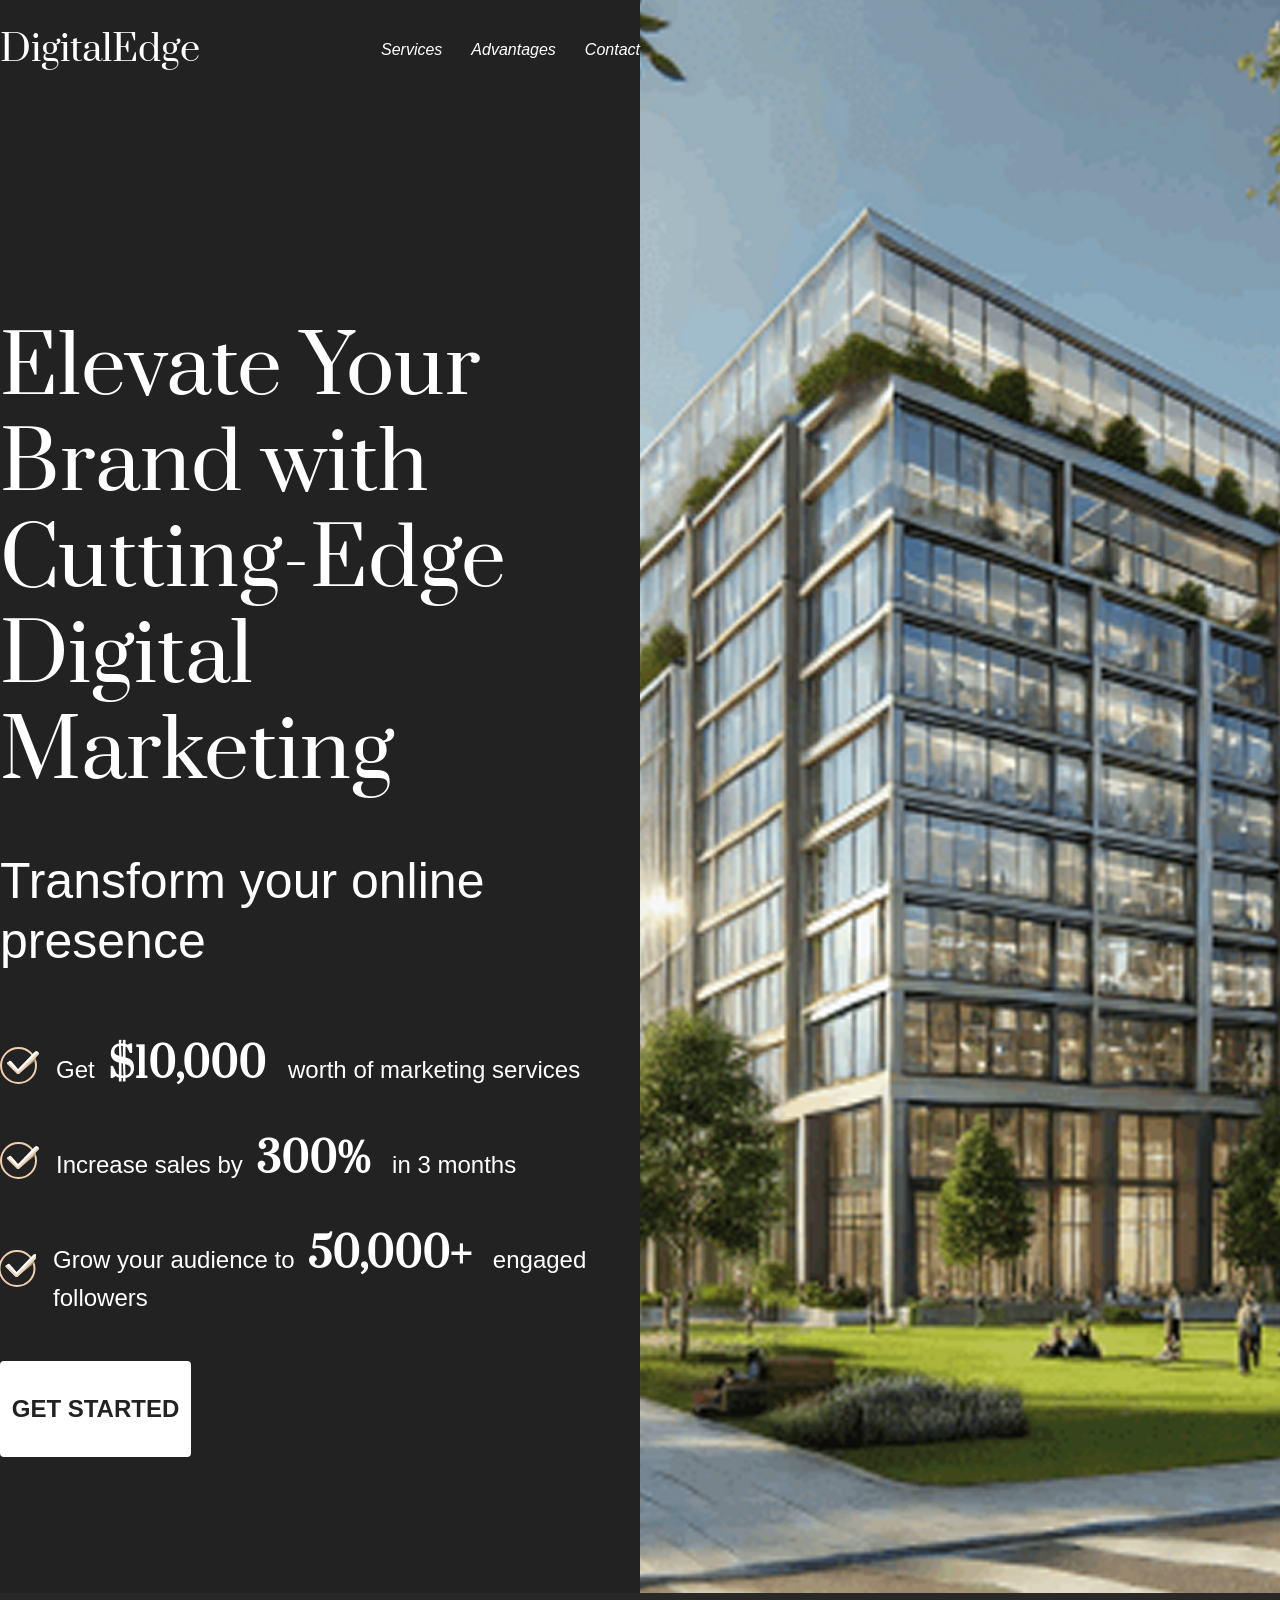
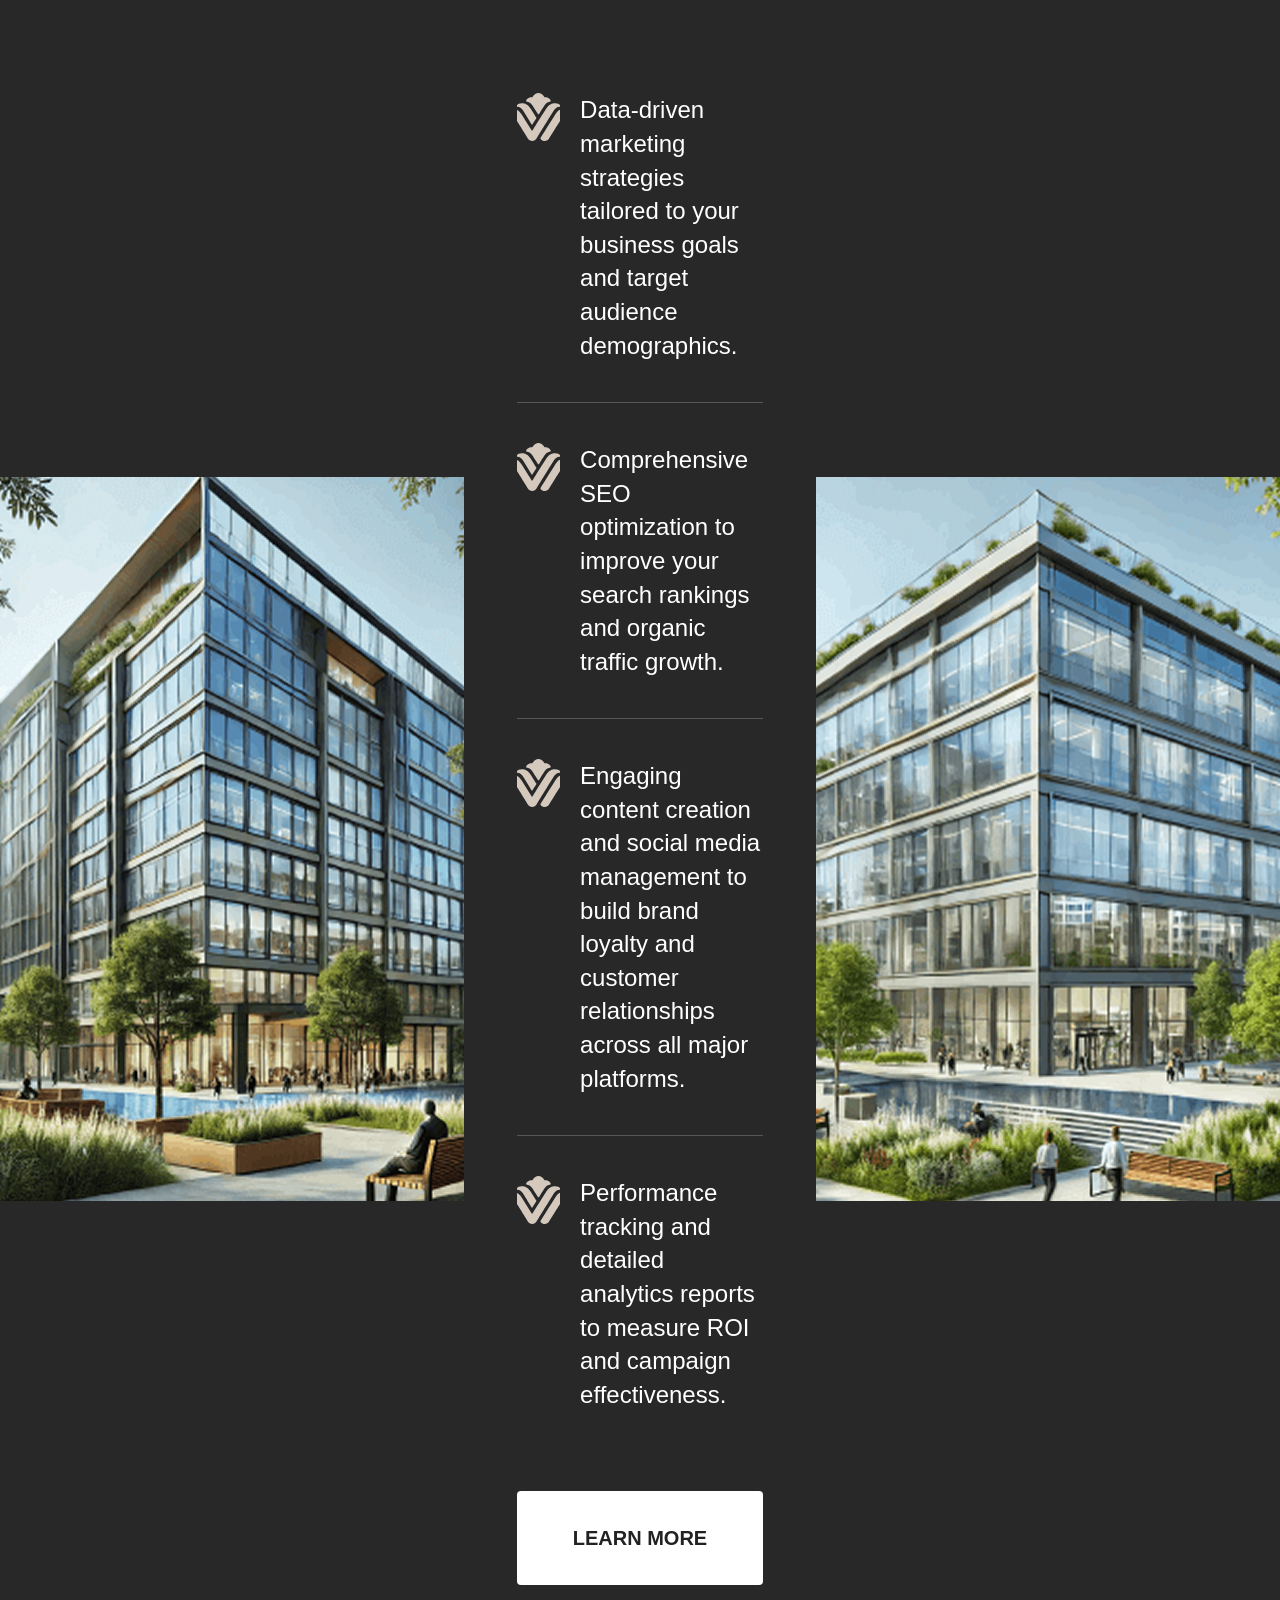
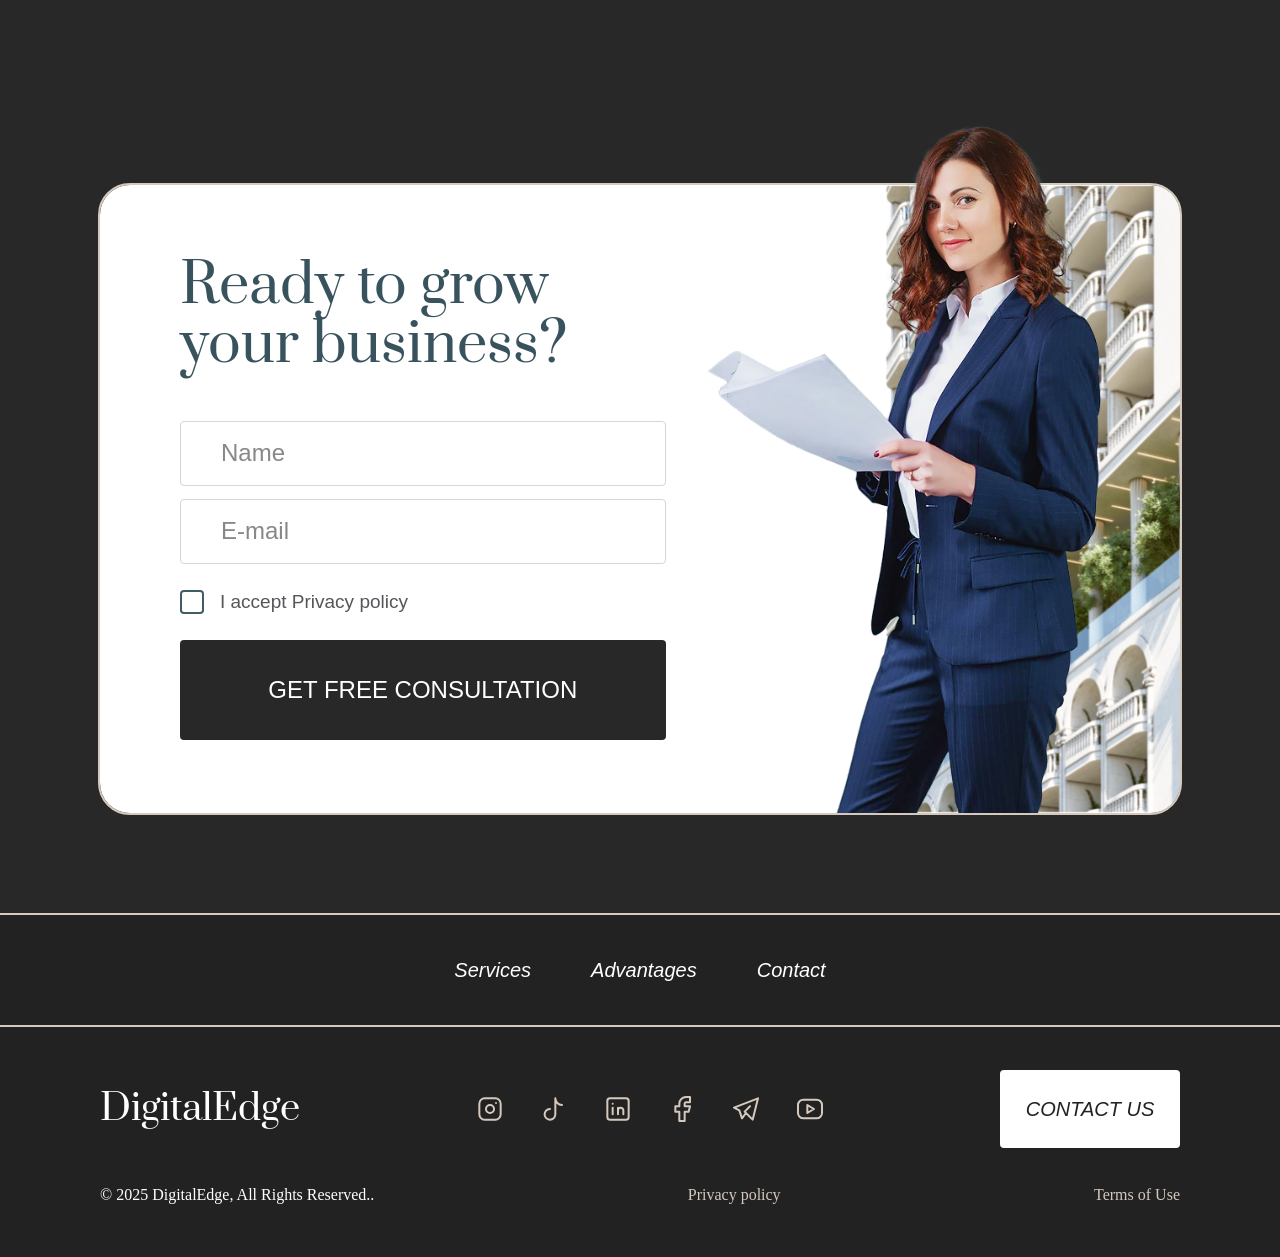
<file: index.html>
<!DOCTYPE html>
<html lang="en">

<head>
    <meta charset="UTF-8">
    <meta name="viewport" content="width=device-width, initial-scale=1.0">
    <meta name="theme-color" content="#222222">
    <link rel="stylesheet" href="css/reset.css">
    <link rel="stylesheet" href="css/main.css">

    <title>DigitalEdge | Marketing Solutions</title>

</head>

<body>
    <div class="wrapper">
        <section class="banner">
            <div class="banner__left-side">
                <header class="header">
                    <div class="header__wrapper">
                        <span class="banner__logo logo">DigitalEdge</span>

                        <nav>
                            <ul class="banner__menu">
                                <li><a href="#services">Services</a></li>
                                <li><a href="#advantages">Advantages</a></li>
                                <li><a href="#contact">Contact</a></li>
                            </ul>
                        </nav>
                        <button class="menu-toggle">☰</button>
                    </div>
                </header>
                <section class="banner__content">
                    <h1 class="banner__title">Elevate Your Brand with Cutting-Edge Digital Marketing</h1>
                    <div class="banner__description">
                        <h2 class="banner__subtitle">Transform your online presence</h2>
                        <div>
                            <div class="banner__list-item">
                                <div class="banner__icon-check"></div>
                                <span class="banner__list-description">
                                    Get
                                    <b class="banner__price">$10,000</b>
                                    worth of marketing services
                                </span>
                            </div>
                            <div class="banner__list-item">
                                <div class="banner__icon-check"></div>
                                <span class="banner__list-description">
                                    Increase sales by
                                    <b class="banner__price">300%</b>
                                    in 3 months
                                </span>
                            </div>
                            <div class="banner__list-item">
                                <div class="banner__icon-check"></div>
                                <span class="banner__list-description">
                                    Grow your audience to
                                    <b class="banner__price">50,000+</b>
                                    engaged followers
                                </span>
                            </div>
                        </div>
                    </div>
                    <button class="banner__button button">Get Started</button>
                </section>
            </div>
            <div class="banner__image-wrapper">
                <img class="banner__right-side image" loading="lazy" src="assets/images/banner.png"
                    alt="Digital marketing team working">
            </div>

        </section>
        <section class="info" id="advantages">
            <div class="info__img-wrapper">
                <img class="info__right-side image" loading="lazy" src="assets/images/info-1.png"
                    alt="Social media analytics dashboard">
            </div>
            <div class="info__list-wrapper">
                <div class="info__list">
                    <div class="info__list-item-wrapper">
                        <div class="info__list-item">
                            <div class="info__icon-check"></div>
                            <span class="info__list-description">Data-driven marketing strategies tailored to your
                                business goals and target audience demographics.</span>
                        </div>
                    </div>
                    <div class="info__list-item-wrapper">
                        <div class="info__list-item">
                            <div class="info__icon-check"></div>
                            <span class="info__list-description">Comprehensive SEO optimization to improve your search
                                rankings and organic traffic growth.</span>
                        </div>
                    </div>
                    <div class="info__list-item-wrapper">
                        <div class="info__list-item">
                            <div class="info__icon-check"></div>
                            <span class="info__list-description">Engaging content creation and social media management
                                to build brand loyalty and customer relationships across all major platforms.</span>
                        </div>
                    </div>
                    <div class="info__list-item-wrapper">
                        <div class="info__list-item">
                            <div class="info__icon-check"></div>
                            <span class="info__list-description">Performance tracking and detailed analytics reports to
                                measure ROI and campaign effectiveness.</span>
                        </div>
                    </div>
                </div>
                <button class="info__button button">Learn More</button>
            </div>
            <div class="info__img-wrapper">
                <img class="info__right-side image" loading="lazy" src="assets/images/info-2.png"
                    alt="Team brainstorming marketing ideas">
            </div>
        </section>
        <section class="form" id="contact">
            <div class="form__block">
                <form class="form__item">
                    <h2 class='form__title'>Ready to grow your business?</h2>
                    <input class='form__input' type="text" name="name" placeholder="Name">
                    <input class='form__input' type="email" name="email" placeholder="E-mail">
                    <div class="form__privacy">
                        <label class="form__privacy-checkbox">
                            <input type="checkbox">
                            <span class="form__privacy-checkmark"></span>
                            I accept Privacy policy
                        </label>
                    </div>
                    <button class="form__submit button" type="submit">Get Free Consultation</button>
                </form>
                <div class="form__image">
                    <img class="form__image-item image" loading="lazy" src="assets/images/form.png"
                        alt="Marketing consultation">
                    <img class="form__image-item image" loading="lazy" src="assets/images/form-employee.png"
                        alt="Marketing consultant">
                </div>
            </div>
        </section>
        <footer class="footer">
            <nav>
                <ul class="footer__menu">
                    <li><a href="#services">Services</a></li>
                    <li><a href="#advantages">Advantages</a></li>
                    <li><a href="#contact">Contact</a></li>
                </ul>
            </nav>
            <div class="footer__info">
                <span class="banner__logo logo">DigitalEdge</span>
                <div class="footer__socials">
                    <a><img class="footer__socials-image image" loading="lazy" src="assets/images/icons/inst.svg"
                            alt="Instagram"></a>
                    <a><img class="footer__socials-image image" loading="lazy" src="assets/images/icons/tikTok.svg"
                            alt="TikTok"></a>
                    <a><img class="footer__socials-image image" loading="lazy" src="assets/images/icons/in.svg"
                            alt="LinkedIn"></a>
                    <a><img class="footer__socials-image image" loading="lazy" src="assets/images/icons/fb.svg"
                            alt="Facebook"></a>
                    <a><img class="footer__socials-image image" loading="lazy" src="assets/images/icons/tg.svg"
                            alt="Telegram"></a>
                    <a><img class="footer__socials-image image" loading="lazy" src="assets/images/icons/youtube.svg"
                            alt="YouTube"></a>
                </div>
                <button class="footer__button button">Contact Us</button>
            </div>
            <div class="footer__text">
                <a class="footer__copy link">© 2025 DigitalEdge, All Rights Reserved..</a>
                <a class="footer__privacy link">Privacy policy</a>
                <a class="footer__terms link">Terms of Use</a>
            </div>
        </footer>
    </div>
</body>
<script src="js/script.js"></script>

</html>
</file>
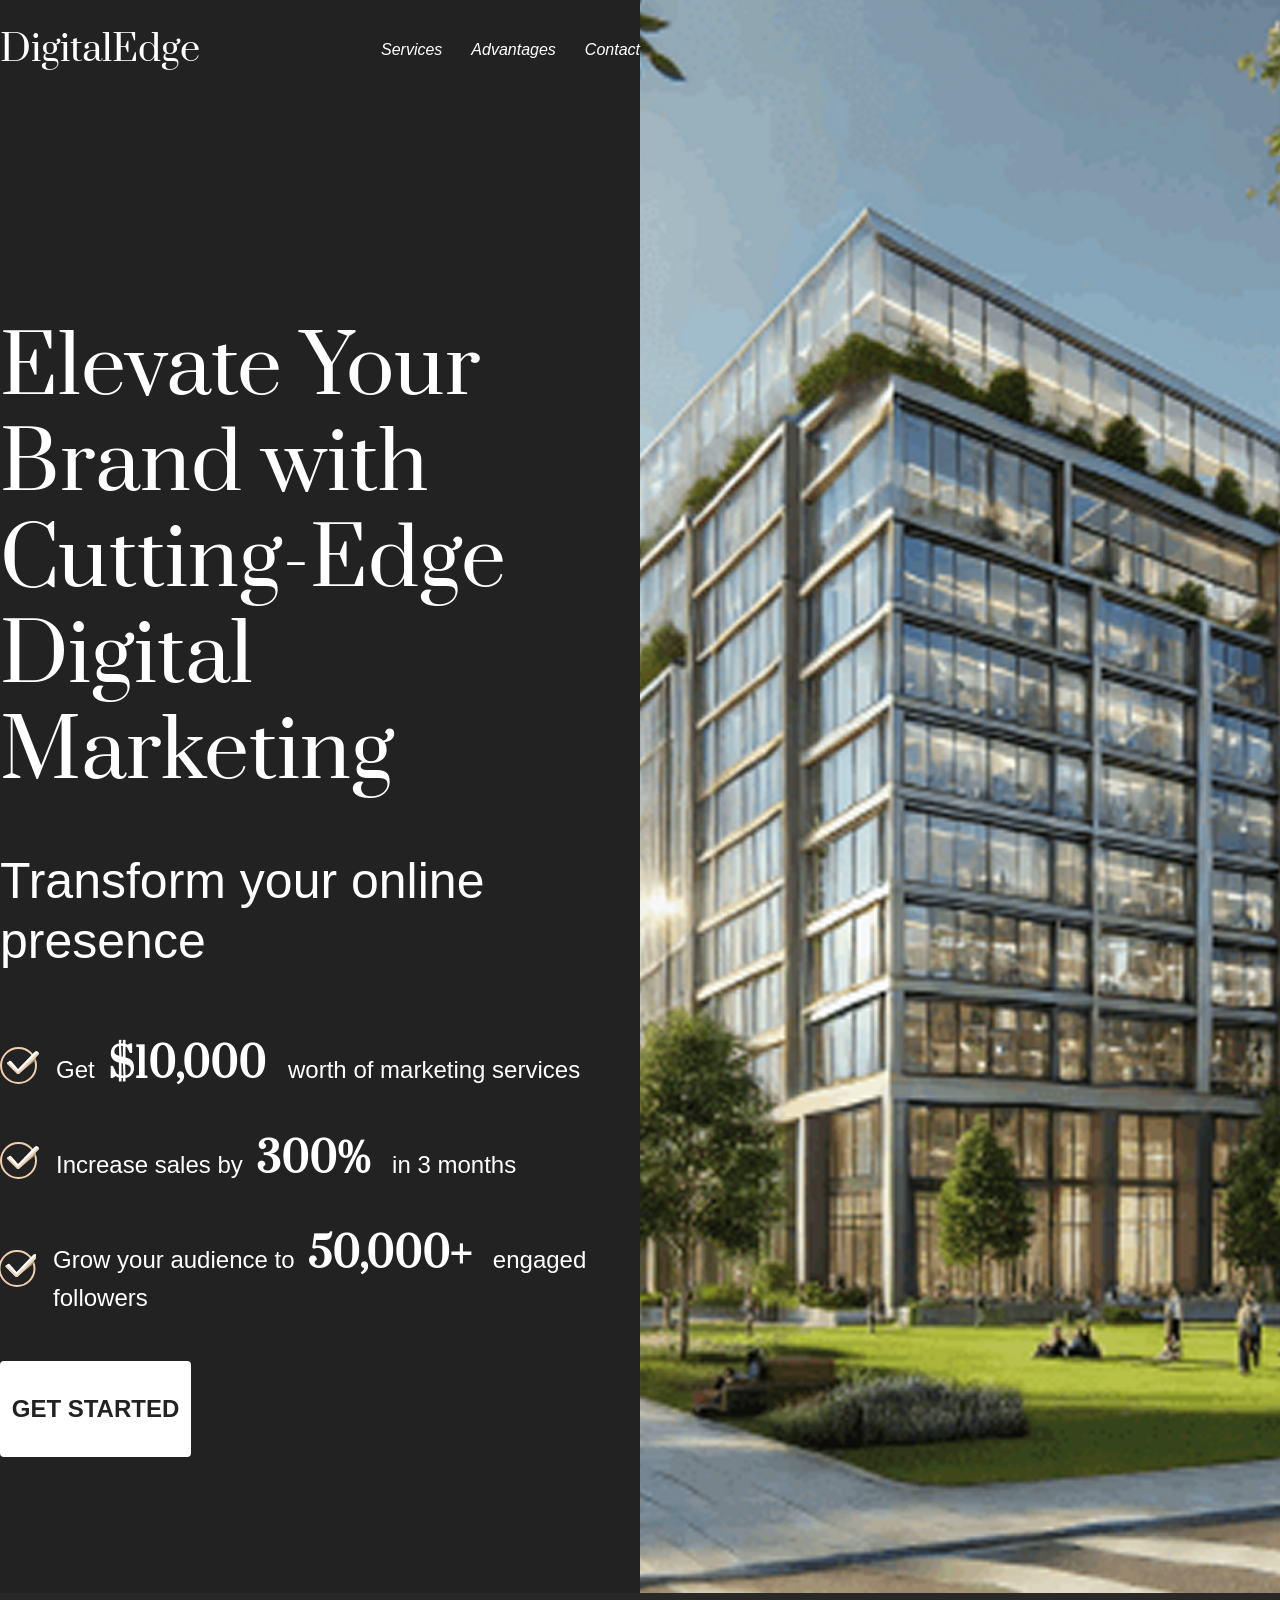
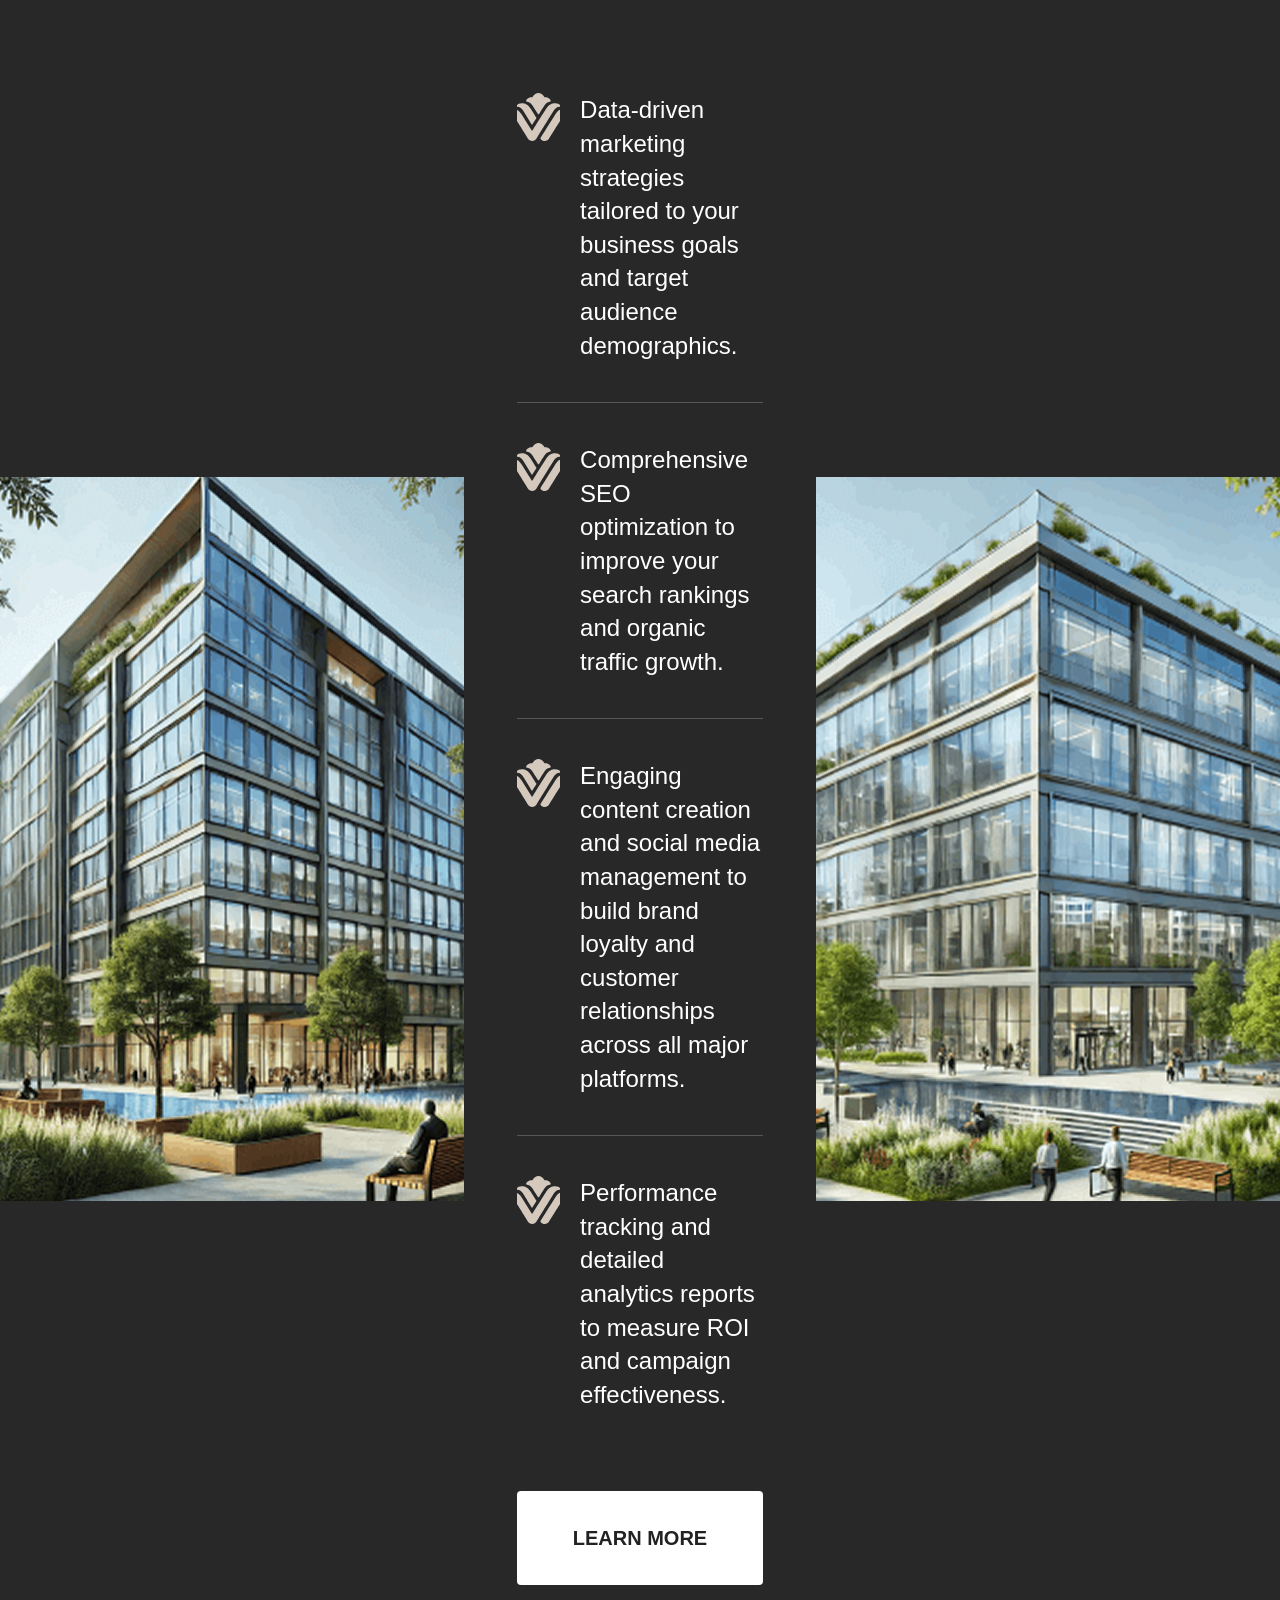
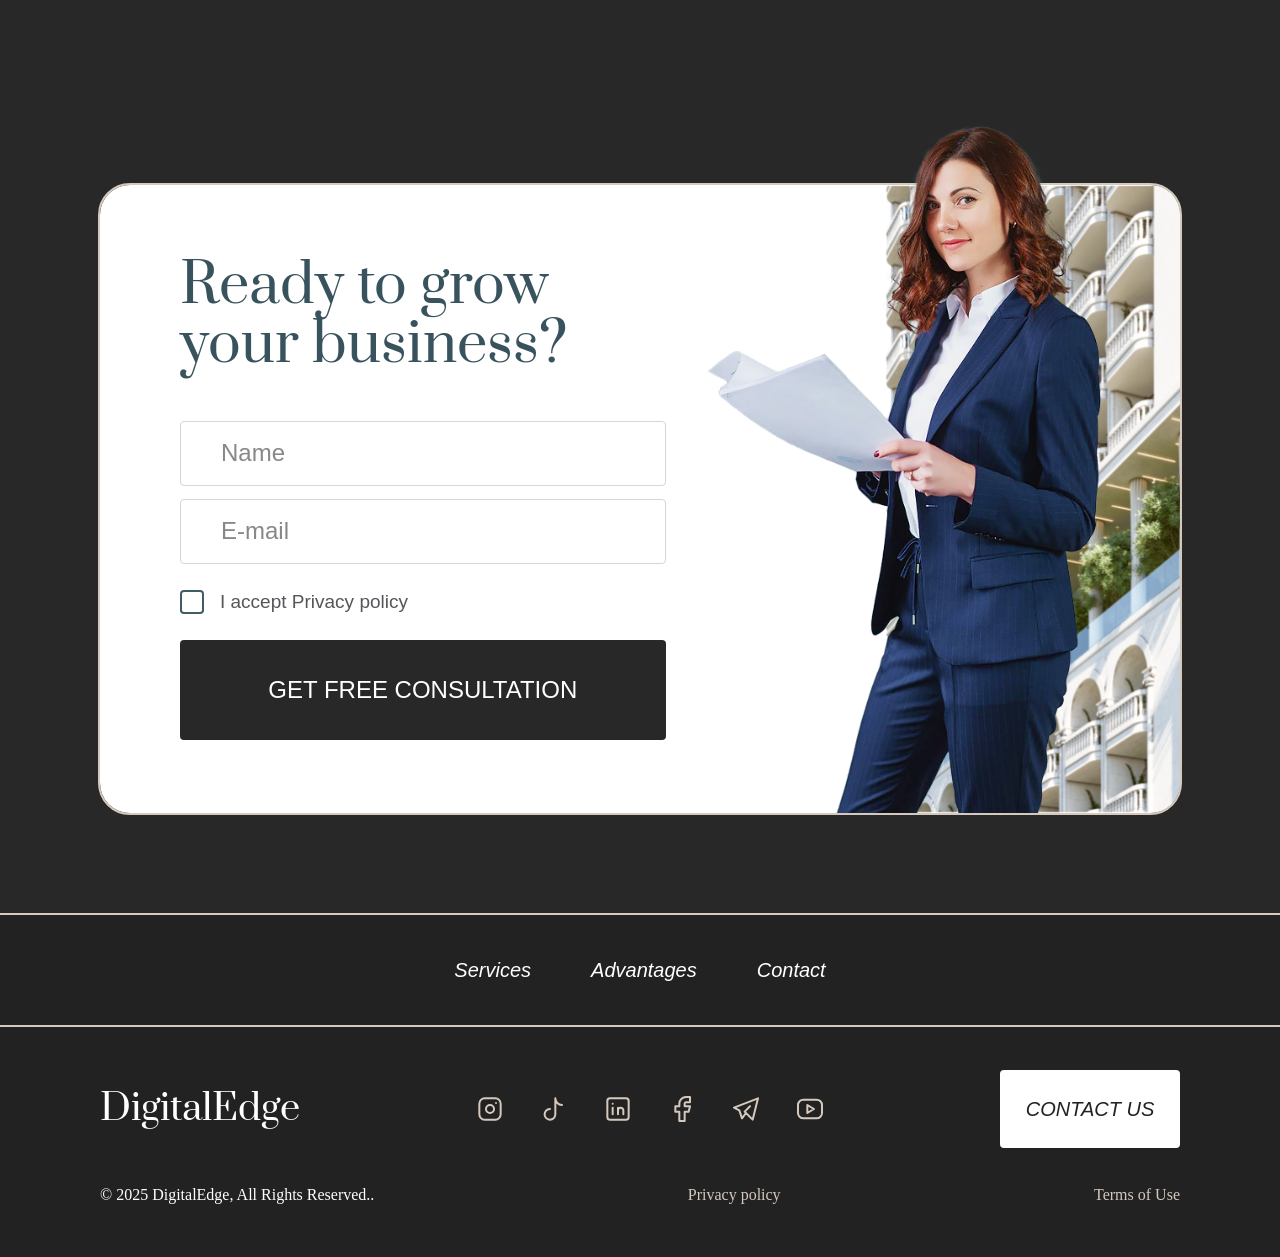
<file: pages/main.html>
<!DOCTYPE html>
<html lang="en">

<head>
    <meta charset="UTF-8">
    <meta name="viewport" content="width=device-width, initial-scale=1.0">
    <meta name="theme-color" content="#222222">
    <link rel="stylesheet" href="../css/reset.css">
    <link rel="stylesheet" href="../css/main.css">

    <title>DigitalEdge | Marketing Solutions</title>

</head>

<body>
    <div class="wrapper">
        <section class="banner">
            <div class="banner__left-side">
                <header class="header">
                    <div class="header__wrapper">
                        <span class="banner__logo logo">DigitalEdge</span>

                        <nav>
                            <ul class="banner__menu">
                                <li><a href="#services">Services</a></li>
                                <li><a href="#advantages">Advantages</a></li>
                                <li><a href="#contact">Contact</a></li>
                            </ul>
                        </nav>
                        <button class="menu-toggle">☰</button>
                    </div>
                </header>
                <section class="banner__content">
                    <h1 class="banner__title">Elevate Your Brand with Cutting-Edge Digital Marketing</h1>
                    <div class="banner__description">
                        <h2 class="banner__subtitle">Transform your online presence</h2>
                        <div>
                            <div class="banner__list-item">
                                <div class="banner__icon-check"></div>
                                <span class="banner__list-description">
                                    Get
                                    <b class="banner__price">$10,000</b>
                                    worth of marketing services
                                </span>
                            </div>
                            <div class="banner__list-item">
                                <div class="banner__icon-check"></div>
                                <span class="banner__list-description">
                                    Increase sales by
                                    <b class="banner__price">300%</b>
                                    in 3 months
                                </span>
                            </div>
                            <div class="banner__list-item">
                                <div class="banner__icon-check"></div>
                                <span class="banner__list-description">
                                    Grow your audience to
                                    <b class="banner__price">50,000+</b>
                                    engaged followers
                                </span>
                            </div>
                        </div>
                    </div>
                    <button class="banner__button button">Get Started</button>
                </section>
            </div>
            <div class="banner__image-wrapper">
                <img class="banner__right-side image" loading="lazy" src="../assets/images/banner.png"
                    alt="Digital marketing team working">
            </div>

        </section>
        <section class="info" id="advantages">
            <div class="info__img-wrapper">
                <img class="info__right-side image" loading="lazy" src="../assets/images/info-1.png"
                    alt="Social media analytics dashboard">
            </div>
            <div class="info__list-wrapper">
                <div class="info__list">
                    <div class="info__list-item-wrapper">
                        <div class="info__list-item">
                            <div class="info__icon-check"></div>
                            <span class="info__list-description">Data-driven marketing strategies tailored to your
                                business goals and target audience demographics.</span>
                        </div>
                    </div>
                    <div class="info__list-item-wrapper">
                        <div class="info__list-item">
                            <div class="info__icon-check"></div>
                            <span class="info__list-description">Comprehensive SEO optimization to improve your search
                                rankings and organic traffic growth.</span>
                        </div>
                    </div>
                    <div class="info__list-item-wrapper">
                        <div class="info__list-item">
                            <div class="info__icon-check"></div>
                            <span class="info__list-description">Engaging content creation and social media management
                                to build brand loyalty and customer relationships across all major platforms.</span>
                        </div>
                    </div>
                    <div class="info__list-item-wrapper">
                        <div class="info__list-item">
                            <div class="info__icon-check"></div>
                            <span class="info__list-description">Performance tracking and detailed analytics reports to
                                measure ROI and campaign effectiveness.</span>
                        </div>
                    </div>
                </div>
                <button class="info__button button">Learn More</button>
            </div>
            <div class="info__img-wrapper">
                <img class="info__right-side image" loading="lazy" src="../assets/images/info-2.png"
                    alt="Team brainstorming marketing ideas">
            </div>
        </section>
        <section class="form" id="contact">
            <div class="form__block">
                <form class="form__item">
                    <h2 class='form__title'>Ready to grow your business?</h2>
                    <input class='form__input' type="text" name="name" placeholder="Name">
                    <input class='form__input' type="email" name="email" placeholder="E-mail">
                    <div class="form__privacy">
                        <label class="form__privacy-checkbox">
                            <input type="checkbox">
                            <span class="form__privacy-checkmark"></span>
                            I accept Privacy policy
                        </label>
                    </div>
                    <button class="form__submit button" type="submit">Get Free Consultation</button>
                </form>
                <div class="form__image">
                    <img class="form__image-item image" loading="lazy" src="../assets/images/form.png"
                        alt="Marketing consultation">
                    <img class="form__image-item image" loading="lazy" src="../assets/images/form-employee.png"
                        alt="Marketing consultant">
                </div>
            </div>
        </section>
        <footer class="footer">
            <nav>
                <ul class="footer__menu">
                    <li><a href="#services">Services</a></li>
                    <li><a href="#advantages">Advantages</a></li>
                    <li><a href="#contact">Contact</a></li>
                </ul>
            </nav>
            <div class="footer__info">
                <span class="banner__logo logo">DigitalEdge</span>
                <div class="footer__socials">
                    <a><img class="footer__socials-image image" loading="lazy" src="../assets/images/icons/inst.svg"
                            alt="Instagram"></a>
                    <a><img class="footer__socials-image image" loading="lazy" src="../assets/images/icons/tikTok.svg"
                            alt="TikTok"></a>
                    <a><img class="footer__socials-image image" loading="lazy" src="../assets/images/icons/in.svg"
                            alt="LinkedIn"></a>
                    <a><img class="footer__socials-image image" loading="lazy" src="../assets/images/icons/fb.svg"
                            alt="Facebook"></a>
                    <a><img class="footer__socials-image image" loading="lazy" src="../assets/images/icons/tg.svg"
                            alt="Telegram"></a>
                    <a><img class="footer__socials-image image" loading="lazy" src="../assets/images/icons/youtube.svg"
                            alt="YouTube"></a>
                </div>
                <button class="footer__button button">Contact Us</button>
            </div>
            <div class="footer__text">
                <a class="footer__copy link">© 2025 DigitalEdge, All Rights Reserved..</a>
                <a class="footer__privacy link">Privacy policy</a>
                <a class="footer__terms link">Terms of Use</a>
            </div>
        </footer>
    </div>
</body>
<script src="../js/script.js"></script>

</html>
</file>
<file: css/main.css>
@font-face {
    font-family: 'Prata';
    src: url('../assets/fonts/Prata-Regular.ttf') format('truetype');
}

.wrapper {
    color: #fff;
    background-color: #222222;
    overflow-x: hidden;
}

.button {
    border: 2px solid #fff;
    color: #000;
    transition: all 0.4s ease;
    border: 0;
    text-transform: uppercase;
    border-radius: 4px;
    background-color: #fff;
    color: #222;
    width: 100%;
    cursor: pointer;
}

.button:hover,
.footer__socials-image:hover,
input:focus {
    box-shadow: 0 0 10px rgba(0, 206, 201, 0.8), 0 0 20px rgba(0, 206, 201, 0.5);
    text-shadow: 0 0 5px rgba(0, 206, 201, 0.5);
}

a {
    transition: all 0.4s ease;
    text-decoration: none;
    color: inherit;
}

a:hover {
    color: #A6BAC4;
}

.banner__left-side {
    width: 100%;
    display: flex;
    flex-direction: column;
    align-items: center;
}

.image {
    width: 100%;
    height: 100%;
    object-fit: cover;
}

.banner {
    background-color: #222222;
    display: flex;
    flex-direction: row;
    justify-content: space-between;
}

.logo {
    font-family: 'Prata';
    font-size: 36px;
    line-height: 150%;
    letter-spacing: 3%;
    text-align: center;
}

.banner__menu {
    font-family: 'Arial';
    font-size: 16px;
    line-height: 150%;
    letter-spacing: 4%;
    display: flex;
    flex-direction: row;
    align-items: center;
    justify-content: space-between;
    gap: 29px;
    font-style: italic;
}

.banner__image-wrapper {
    max-width: 763px;
    width: 100%;
}

.banner__content {
    width: 100%;
    max-width: 783px;
    display: flex;
    flex-direction: column;
    gap: 50px;
    padding-top: 150px;
    padding-bottom: 136px;
}

.header {
    position: sticky;
    top: 0;
    left: 0;
    background-color: #222;
    width: 100%;
    z-index: 10;
}

.header.scrolled {
    background: rgba(0, 0, 0, 0.85);
    box-shadow: 0 2px 10px rgba(0, 0, 0, 0.1);
    padding: 23px 0;
    position: fixed;
    transition: all 0.4s ease;
}

.header.scrolled .header__wrapper {
    padding: 23px 0;
}

.header__wrapper {
    display: flex;
    flex-direction: row;
    align-items: center;
    justify-content: space-between;
    padding-bottom: 94px;
    padding-top: 23px;
    max-width: 783px;
    width: 100%;
    margin: 0 auto;
}

.banner__title {
    font-family: 'Prata';
    font-size: 80px;
    line-height: 120%;
    text-align: left;
    max-width: 537px;
}

.banner__subtitle {
    font-family: 'Arial';
    font-size: 50px;
    line-height: 120%;
    text-align: left;
    max-width: 537px;
    margin-bottom: 64px;
}

.banner__icon-check {
    width: 39px;
    height: 37px;
    background: url('../assets/images/icons/check.svg') center center/cover no-repeat;
    margin-right: 17px;
}

.banner__list-item {
    display: flex;
    flex-direction: row;
    align-items: center;
    font-family: 'Arial';
    font-size: 24px;
    line-height: 110%;
}

.banner__list-item:not(:last-of-type) {
    margin-bottom: 35px;
}

.banner__price {
    font-family: 'Prata';
    font-size: 40px;
    line-height: 150%;
    letter-spacing: 4%;
    margin-right: 15px;
    margin-left: 7px;
}

.banner__button {
    width: 191px;
    height: 96px;
    font-family: 'Arial';
    font-weight: bold;
    font-size: 24px;
    line-height: 150%;
    letter-spacing: 4%;
}

/* БЛОК С ИНФОРМАЦИЕЙ */
.info {
    display: flex;
    align-items: center;
    justify-content: space-between;
    background-color: #282829;
    gap: 53px;
    padding: 100px 0;
}

.info__img-wrapper {
    max-width: 622px;
    width: 100%;
}

.info__icon-check {
    width: 58px;
    height: 48px;
    background: url('../assets/images/icons/info-list.svg') center center/cover no-repeat;
    margin-right: 20px;
}

.info__list-description {
    font-family: 'Arial';
    font-size: 24px;
    line-height: 140%;
    text-align: left;
    max-width: 544px;
    width: 100%;
}

.info__right-side {
    height: 724px;
}

.info__list-item {
    display: flex;
}

.info__list-item-wrapper:not(:last-of-type):after {
    content: '';
    width: 100%;
    height: 1px;
    background-color: #55565A;
    display: block;
    margin-top: 40px;
    margin-bottom: 40px;
}

.info__button {
    padding: 32px;
    margin-top: 80px;
    font-family: 'Arial';
    font-weight: bold;
    font-size: 20px;
    line-height: 150%;
    letter-spacing: 4%;
}

/* ФОРМА */
.form {
    background-color: #282829;
    padding: 100px 0;
}

.form__block {
    background-color: #fff;
    border-radius: 30px;
    margin: 0 161px;
    outline: 2px solid #D5C9BE;
    display: flex;
    flex-direction: row;
    justify-content: space-between;
}

.form__item {
    max-width: 781px;
    width: 100%;
    margin-left: 134px;
    margin-top: 71.5px;
    margin-bottom: 72.5px;
}

.form__image {
    max-height: 628px;
    position: relative;
}

.form__image-item {
    border-radius: 30px;
}

.form__image-item:last-of-type {
    position: absolute;
    background-color: transparent;
    max-width: 600px;
    max-height: 750px;
    right: 0;
    bottom: 0;
    height: auto;
    object-position: top;
}

.form__title {
    font-family: 'Prata';
    font-size: 54px;
    line-height: 110%;
    color: #38535D;
    margin-bottom: 45px;
    max-width: 426px;
}

.form__input {
    width: 100%;
    border-radius: 4px;
    background-color: #fff;
    border: 1px solid #D6D6D6;
    padding: 14.5px 40px;
    height: 65px;
    color: #38535D;
    font-family: 'Arial';
    font-size: 24px;
    line-height: 150%;
    transition: all 0.4s ease;
}

.form__input:first-of-type {
    margin-bottom: 13px;
}

input::placeholder {
    color: #55565A;
    margin-left: 38px;
    font-family: 'Arial';
    font-size: 24px;
    line-height: 150%;
    opacity: 0.7;
}

.form__submit {
    height: 100px;
    background-color: #282829;
    color: #fff;
    font-family: 'Arial';
    font-size: 24px;
    line-height: 150%;
}

.form__privacy {
    display: flex;
    align-items: center;
    gap: 16px;
    color: #55565A;
    font-family: 'Arial';
    font-size: 19px;
    line-height: 130%;
    margin: 26px 0;
}

.form__privacy-checkbox {
    display: flex;
    align-items: center;
    cursor: pointer;
    position: relative;
}

.form__privacy-checkbox input {
    position: absolute;
    opacity: 0;
    cursor: pointer;
    height: 0;
    width: 0;
}

.form__privacy-checkmark {
    display: inline-block;
    width: 24px;
    height: 24px;
    background: #fff;
    border: 2px solid #405D65;
    border-radius: 4px;
    margin-right: 16px;
    transition: all 0.3s;
}

.form__privacy-checkbox input:checked~.form__privacy-checkmark {
    background: #22345C;
    border-color: #22345C;
}

.form__privacy-checkmark:after {
    content: "";
    position: absolute;
    display: none;
    left: 9px;
    top: 5px;
    width: 5px;
    height: 10px;
    border: solid white;
    border-width: 0 2px 2px 0;
    transform: rotate(45deg);
}

.form__privacy-checkbox input:checked~.form__privacy-checkmark:after {
    display: block;
}

/* FOOTER */
.footer {
    padding-bottom: 53px;
}

.footer__info {
    margin-top: 43px;
    padding: 0 183px 0 160px;
}

.footer__menu {
    display: flex;
    gap: 60px;
    justify-content: center;
    padding-top: 40px;
    padding-bottom: 40px;
    border-top: 2px solid #D5C9BE;
    border-bottom: 2px solid #D5C9BE;
    font-family: 'Arial';
    font-size: 20px;
    line-height: 150%;
    letter-spacing: 4%;
    font-style: italic;
}

.footer__socials-image {
    width: 32px;
    height: 32px;
}

.footer__socials a {
    display: block;
    cursor: pointer;
}

.footer__socials {
    display: flex;
    flex-direction: row;
    gap: 32px;
}

.footer__button {
    width: 180px;
    height: 78px;
    font-style: italic;
    font-family: 'Arial';
    font-size: 20px;
    line-height: 150%;
    letter-spacing: 4%;
}

.footer__info {
    display: flex;
    flex-direction: row;
    justify-content: space-between;
    align-items: center;
}

.link {
    cursor: pointer;
    color: #D5C9BE;
}

.footer__copy {
    color: #fff;
}

.footer__text {
    margin-top: 38px;
    display: flex;
    flex-direction: row;
    justify-content: space-between;
    align-items: center;
    padding: 0 183px 0 160px;
}

/* МЕНЮ ДЛЯ МОБИЛЬНЫХ */
.menu-toggle {
    display: none;
    background: none;
    border: none;
    color: white;
    font-size: 24px;
    cursor: pointer;
    z-index: 100;
}

/* МЕДИАЗАПРОСЫ */
@media (max-width: 1440px) {
    .form__block {
        margin: 0 100px;
    }
    
    .form__item {
        margin-left: 80px;
    }
    
    .footer__info,
    .footer__text {
        padding: 0 100px;
    }
}

@media (max-width: 1200px) {
    .banner {
        flex-direction: column;
        position: relative;
    }
    
    .banner__image-wrapper {
        position: absolute;
        right: -30vw;
        height: 90%;
    }
    
    .banner__content {
        padding-top: 80px;
        padding-bottom: 80px;
        max-width: 100%;
        padding-left: 20px;
        padding-right: 20px;
    }
    
    .header__wrapper, .header.scrolled {
        padding: 40px;
    }
    
    .info {
        flex-direction: column;
        padding: 60px 20px;
    }
    
    .info__img-wrapper {
        max-width: 100%;
        margin-bottom: 40px;
        max-width: fit-content;
    }
    
    .info__right-side {
        height: auto;
    }
    
    .form__block {
        flex-direction: column;
        margin: 0 40px;
    }
    
    .form__item {
        margin: 40px;
        max-width: calc(100% - 80px);
    }
    
    .form__image {
        display: none;
    }
    
    .footer__info {
        flex-direction: column;
        gap: 30px;
        padding: 0 40px;
    }
    
    .footer__text {
        flex-direction: column;
        gap: 20px;
        padding: 0 40px;
        text-align: center;
    }
}
@media (max-width: 1000px) {
    .banner__image-wrapper {
        right: -50vw;
        height: 80%;
        top: 50%;
        transform: translate(-0%, -50%);
    }
}
@media (max-width: 1000px) {
    .banner__image-wrapper {
        width: 100%;
        right: 0;
        height: 100%;
        max-width: -webkit-fill-available;
        z-index: 0;
        opacity: 0.5;
    }
    .banner__left-side {
        z-index: 1;
    }
}
@media (max-width: 768px) {
    .banner__title {
        font-size: 48px;
    }
    
    .banner__subtitle {
        font-size: 32px;
        margin-bottom: 30px;
    }
    
    .banner__price {
        font-size: 32px;
    }
    
    .banner__list-item {
        font-size: 18px;
    }
    
    .banner__button {
        width: 160px;
        height: 70px;
        font-size: 18px;
    }
    
    .info__list-description {
        font-size: 18px;
    }
    
    .info__icon-check {
        width: 40px;
        height: 40px;
        margin-right: 15px;
    }
    
    .info__button {
        padding: 24px;
        font-size: 18px;
    }
    
    .form__title {
        font-size: 36px;
    }
    
    .form__input {
        font-size: 18px;
        height: 50px;
        padding: 10px 20px;
    }
    
    input::placeholder {
        font-size: 18px;
    }
    
    .form__submit {
        height: 70px;
        font-size: 18px;
    }
    
    .footer__menu {
        flex-direction: column;
        gap: 20px;
        align-items: center;
    }
    
    .menu-toggle {
        display: block;
    }
    .menu-toggle nav {
        display: none;
    }
    .menu-toggle.active nav {
        display: block;
    }
    .banner__menu {
        position: fixed;
        top: 0;
        right: -100%;
        width: 80%;
        height: 100vh;
        background-color: #222;
        flex-direction: column;
        justify-content: center;
        gap: 30px;
        transition: right 0.3s ease;
        padding: 20px;
        box-sizing: border-box;
    }
    
    .banner__menu.active {
        right: 0;
    }
    
    .menu-toggle.active {
        position: fixed;
        right: 20px;
        top: 20px;
    }
    
    .header.scrolled .header__wrapper {
        padding: 15px 0;
    }
}

@media (max-width: 480px) {
    .banner__title {
        font-size: 36px;
    }
    
    .banner__subtitle {
        font-size: 24px;
    }
    
    .banner__price {
        font-size: 24px;
    }
    
    .banner__icon-check {
        width: 30px;
        height: 30px;
        margin-right: 10px;
    }
    
    .form__block {
        margin: 0 20px;
    }
    
    .form__item {
        margin: 20px;
        max-width: calc(100% - 40px);
    }
    
    .form__title {
        font-size: 28px;
    }
    
    .footer__button {
        width: 140px;
        height: 60px;
        font-size: 16px;
    }
    
    .footer__socials {
        gap: 20px;
    }
    
    .info__list-item-wrapper:not(:last-of-type):after {
        margin-top: 20px;
        margin-bottom: 20px;
    }
    
    .info__button {
        margin-top: 40px;
    }
}
@media (max-width: 320px) {
    .banner__title {
        font-size: 1.75rem;
    }
    
    .banner__subtitle {
        font-size: 1.25rem;
    }
    
    .banner__price {
        font-size: 1.25rem;
    }
    
    .form__title {
        font-size: 1.5rem;
    }
    
    .logo {
        font-size: 1.75rem;
    }
}
</file>
